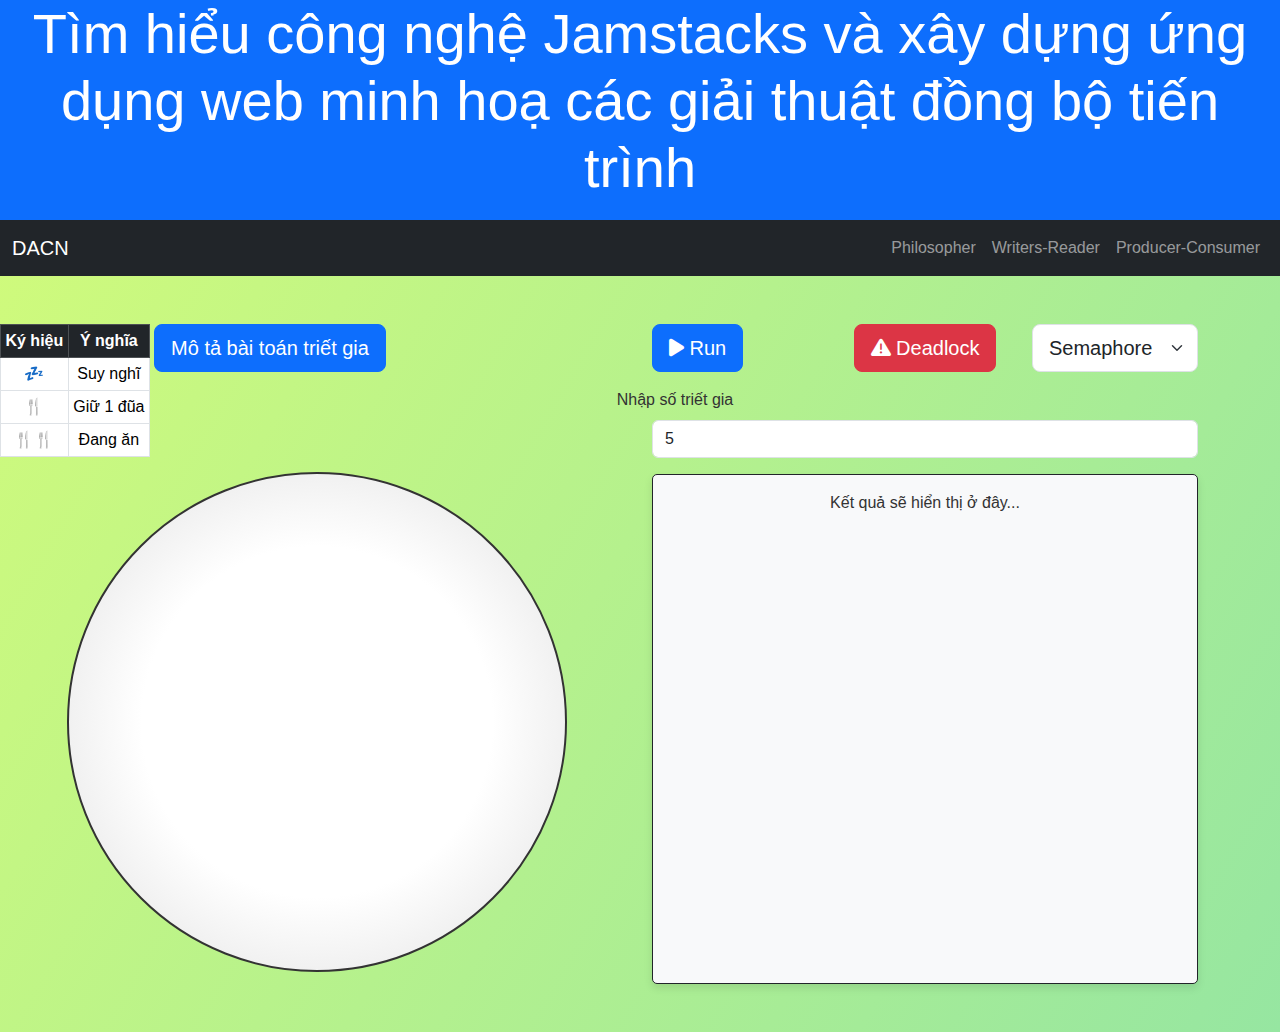
<file: trietgia.html>
<!DOCTYPE html>
<html lang="en">

<head>
  <meta charset="UTF-8">
  <meta name="viewport" content="width=device-width, initial-scale=1.0">
  <title>DACN</title>
  <!-- Bootstrap CSS -->
  <link href="https://cdn.jsdelivr.net/npm/bootstrap@5.3.0/dist/css/bootstrap.min.css" rel="stylesheet">
  <!-- Custom CSS -->
  <link rel="stylesheet" href="style.css">
  <!-- Font Awesome for Icons -->
  <link rel="stylesheet" href="https://cdnjs.cloudflare.com/ajax/libs/font-awesome/6.0.0-beta3/css/all.min.css">
</head>

<body style="background: linear-gradient(120deg, #d4fc79, #96e6a1); color: #333; font-family: Arial, sans-serif;">

   <!-- Header -->
   <header class="bg-primary text-white text-center " style="padding-bottom: 10px;">
    <h1 class="display-4">Tìm hiểu công nghệ Jamstacks và xây dựng ứng dụng web minh hoạ các giải thuật đồng bộ tiến trình</h1>
  </header>

  <!-- Navbar -->
  <nav class="navbar navbar-expand-lg navbar-dark bg-dark mb-4">
    <div class="container-fluid">
      <a class="navbar-brand" href="../index.html">DACN</a>
      <button class="navbar-toggler" type="button" data-bs-toggle="collapse" data-bs-target="#navbarNav" aria-controls="navbarNav" aria-expanded="false" aria-label="Toggle navigation">
        <span class="navbar-toggler-icon"></span>
      </button>
      <div class="collapse navbar-collapse" id="navbarNav">
        <ul class="navbar-nav ms-auto">
     
          <li class="nav-item">
            <a class="nav-link" href="../trietgia.html">Philosopher</a>
          </li>
          <li class="nav-item">
            <a class="nav-link" href="../writers-reader.html">Writers-Reader</a>
          </li>
          <li class="nav-item">
            <a class="nav-link" href="../producer-consumer.html">Producer-Consumer</a>
          </li>
        </ul>
      </div>
    </div>
  </nav>


  <!-- Main Content -->
  <div class="container my-5">
    <div class="row">
      <div class="col-md" style="margin-left: -355px; margin-top: 0px;" >
        <div class="legend-container">
          <table class="table table-sm table-bordered" style="width: 150px; margin: 0 auto; background-color: #f9f9f9;">
            <thead class="table-dark">
              <tr>
                <th>Ký hiệu</th>
                <th>Ý nghĩa</th>
              </tr>
            </thead>
            <tbody>
              <tr>
                <td class="text-center">💤</td>
                <td>Suy nghĩ</td>
              </tr>
              <tr>
                <td class="text-center">🍴</td>
                <td>Giữ 1 đũa</td>
              </tr>
              <tr>
                <td class="text-center">🍴🍴</td>
                <td>Đang ăn</td>
              </tr>
            </tbody>
          </table>
        </div>
      </div>
      <!-- Left Side - Image -->
      <div class="col-md-6 text-center">
          <a class="btn btn-primary btn-lg " href="/mota-trietgia.html" style="margin-left: -170px;">Mô tả bài toán triết gia</a>
        <div><div class="dining-table" id="diningTable" style="margin-top: 100px;margin-left: -15px;"></div></div>
      </div>
      <div id="descriptionContent" class="col-md-6 text-center" style="margin-top: 150px;width: 500px;margin-left: -500px; display: none;">
        <p style="text-align: left;font-size: 20px;color:darkblue;">Bài toán "Bữa ăn của các triết gia" (The Dining Philosophers Problem) là một bài toán cổ điển trong lĩnh vực đồng bộ hóa tiến trình trong khoa học máy tính, được E. W. Dijkstra đưa ra vào năm 1965. Bài toán mô tả năm triết gia ngồi quanh một bàn tròn, với một chiếc đĩa thức ăn trước mỗi người và một chiếc đũa ở giữa mỗi hai triết gia liền kề.Các triết gia luân phiên giữa hai trạng thái: suy nghĩ và ăn uống. Để ăn, mỗi triết gia cần sử dụng hai chiếc đũa (một chiếc bên trái và một chiếc bên phải). Tuy nhiên, vì số đũa ít hơn so với số triết gia, nếu không có cơ chế đồng bộ hóa hợp lý, có thể xảy ra tình trạng kẹt cứng (deadlock), khi mỗi triết gia đều cầm một chiếc đũa và chờ đợi mãi mà không thể ăn được. Bài toán này minh họa cho các vấn đề liên quan đến đồng bộ hóa tài nguyên dùng chung, như việc tránh xung đột và kẹt cứng trong hệ thống đa tiến trình.</p>
      </div>
      
      <!-- Right Side - Buttons and Display Box -->
      <div class="col-md-6">
        <!-- Row 1: Button and Combobox -->
        <div class="row mb-3 d-flex align-items-center">
          <div class="col-4 d-flex justify-content-start">
            <button id="runButton" class="btn btn-primary btn-lg">
              <i class="fas fa-play"></i> Run
            </button>
          </div>
          <div class="col-4 d-flex justify-content-center">
            <button id="deadlockButton" class="btn btn-danger btn-lg">
              <i class="fas fa-exclamation-triangle"></i> Deadlock
            </button>
          </div>
          <div class="col-4 d-flex justify-content-end">
            <select id="optionSelect" class="form-select form-select-lg">
              <option value="Philosophers - Semaphore">Semaphore</option>
              <option value="Philosophers - Monitor">Monitor</option>
            </select>
          </div>
        </div>

        <!-- Input Box for Custom Problem -->
        <div class="mb-3">
          <label for="numPhilosophers" class="form-label" style="margin-left: -500px;">Nhập số triết gia</label>
          <input type="number" id="numPhilosophers" class="form-control" value="5" min="1">
        </div>

        <!-- Row 2: Display Box -->
        <div id="contentBox" class="content-box p-3 w-100 border border-dark" style="width: 500px;height: 510px;border-radius: 5px; overflow-y: auto;">
          Kết quả sẽ hiển thị ở đây...
        </div>
      </div>
    </div>
  </div>
  
  <!-- Bootstrap JS and dependencies -->
  <script src="https://cdn.jsdelivr.net/npm/bootstrap@5.3.0/dist/js/bootstrap.bundle.min.js"></script>
  <!-- Custom JS -->
  <script src="script.js"></script>
</body>

</html>
</file>
<file: style.css>
body {
  background-color: #f8f9fa;
  font-family: 'Arial', sans-serif;
  text-align: center;
}
.legend-container {
  position: absolute; /* Vị trí cố định trong phần trang */
  left: 0; /* Sát mép trái màn hình */
  z-index: 1000; /* Hiển thị trên các phần tử khác */
  margin: 0; /* Loại bỏ khoảng cách thừa */
}


.small-table {
  font-size: 14px; /* Giảm kích thước chữ */
  width: 100px; /* Đặt chiều rộng cố định */
}

.small-table th,
.small-table td {
  padding: 4px 8px; /* Căn chỉnh padding */
}


@media screen and (max-width: 576px) {
  .small-table {
    font-size: 12px; /* Điều chỉnh trên màn hình nhỏ */
    width: 150px; /* Thu nhỏ bảng */
  }
}




.dining-table {
  position: relative;
  width: 500px;
  height: 500px;
  margin: 0 auto; /* Căn giữa theo chiều ngang */
  border: 2px solid #333;
  border-radius: 50%;
  background: radial-gradient(circle, #fff 50%, #ddd);
  display: flex;
  justify-content: center; /* Căn giữa nội dung bên trong theo chiều ngang */
  align-items: center; /* Căn giữa nội dung bên trong theo chiều dọc */
}

.control-panel {
  margin: 20px auto;
}

.philosopher {
  position: absolute;
  width: 50px;
  height: 50px;
  border: 2px solid black;
  border-radius: 50%;
  display: flex;
  justify-content: center;
  align-items: center;
  background-color: #3498db;
  color: white;
  font-size: 14px;
}

.chopsticks-indicator {
  position: absolute;
  top: -20px; /* Đặt trên đầu triết gia */
  font-size: 16px;
}

.chopstick {
  position: absolute;
  width: 6px;
  height: 80px;
  background-color: #8e44ad;
  transform-origin: top center; /* Gốc xoay là đầu đũa */
  transition: transform 0.3s; /* Hiệu ứng mượt */
}

.chopstick.in-use {
  background-color: #e74c3c; /* Màu khi đũa đang được dùng */
}

.result-box {
  height: 150px;
  overflow-y: auto;
  border: 1px solid #ddd;
  margin: 20px auto;
  padding: 10px;
  width: 300px;
  background: #fff;
}
@keyframes thinking {
  0% { background-color: #3498db; }
  100% { background-color: #f1c40f; }
}

@keyframes eating {
  0% { background-color: #e74c3c; }
  100% { background-color: #2ecc71; }
}

@keyframes deadlock {
  0% { background-color: #9b59b6; }
  100% { background-color: #34495e; }
}

.philosopher.thinking {
  animation: thinking 1s infinite alternate;
}

.philosopher.eating {
  animation: eating 1s infinite alternate;
}

.philosopher.done {
  background-color: #95a5a6;
}

.chopsticks-in-use {
  background-color: #e74c3c; /* Màu đỏ khi đũa đang được sử dụng */
}
/* Thêm hiệu ứng animation khi hiển thị dòng log */
.animate-action {
  animation: fadeInOut 2s ease-in-out forwards;
}

/* styles.css */
.content-box {
  font-family: Arial, sans-serif;
  background-color: #f8f9fa;
  box-shadow: 0 4px 8px rgba(0, 0, 0, 0.1);
}

.content-box p {
  font-size: 1.1em;
}

.reader-animation {
  color: #28a745;
  animation: blink 1s infinite;
}

.writer-animation {
  color: #dc3545;
  animation: blink 1s infinite;
}

@keyframes blink {
  0% { opacity: 1; }
  50% { opacity: 0.5; }
  100% { opacity: 1; }
}
</file>
